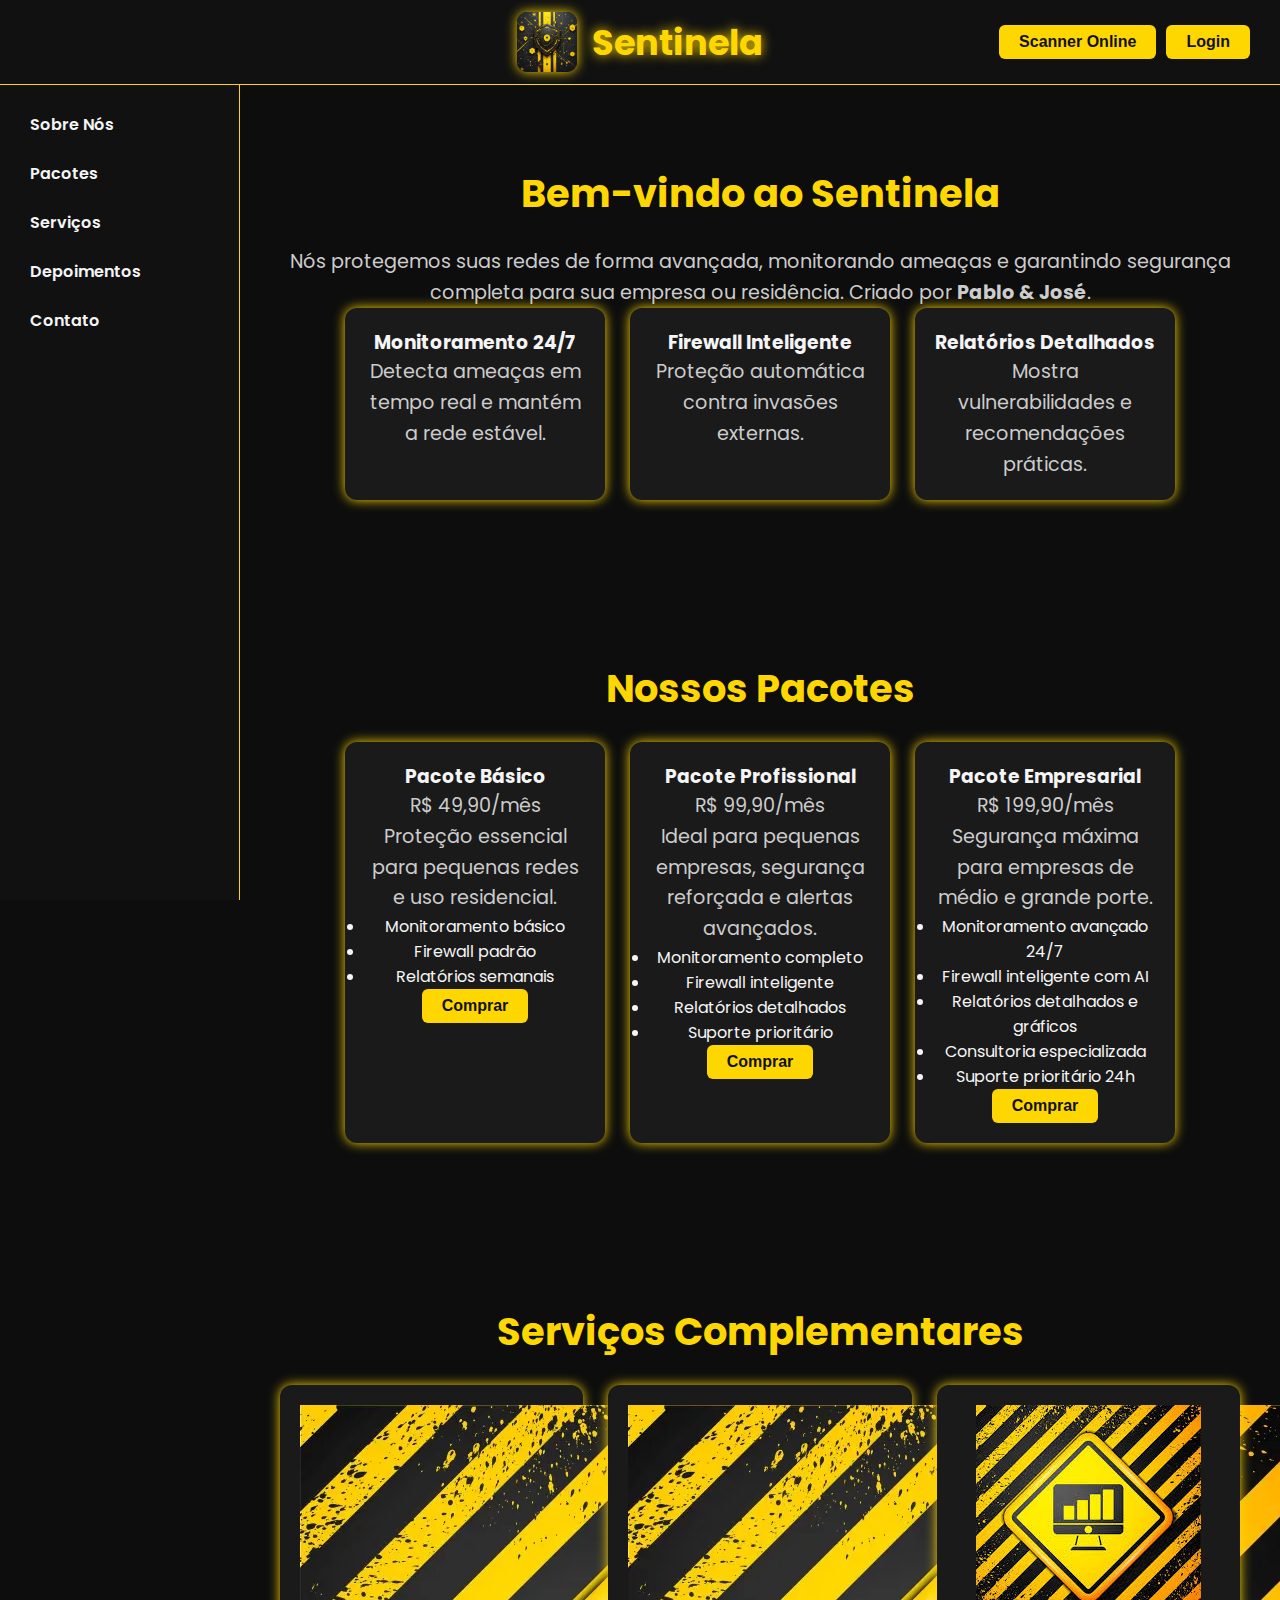
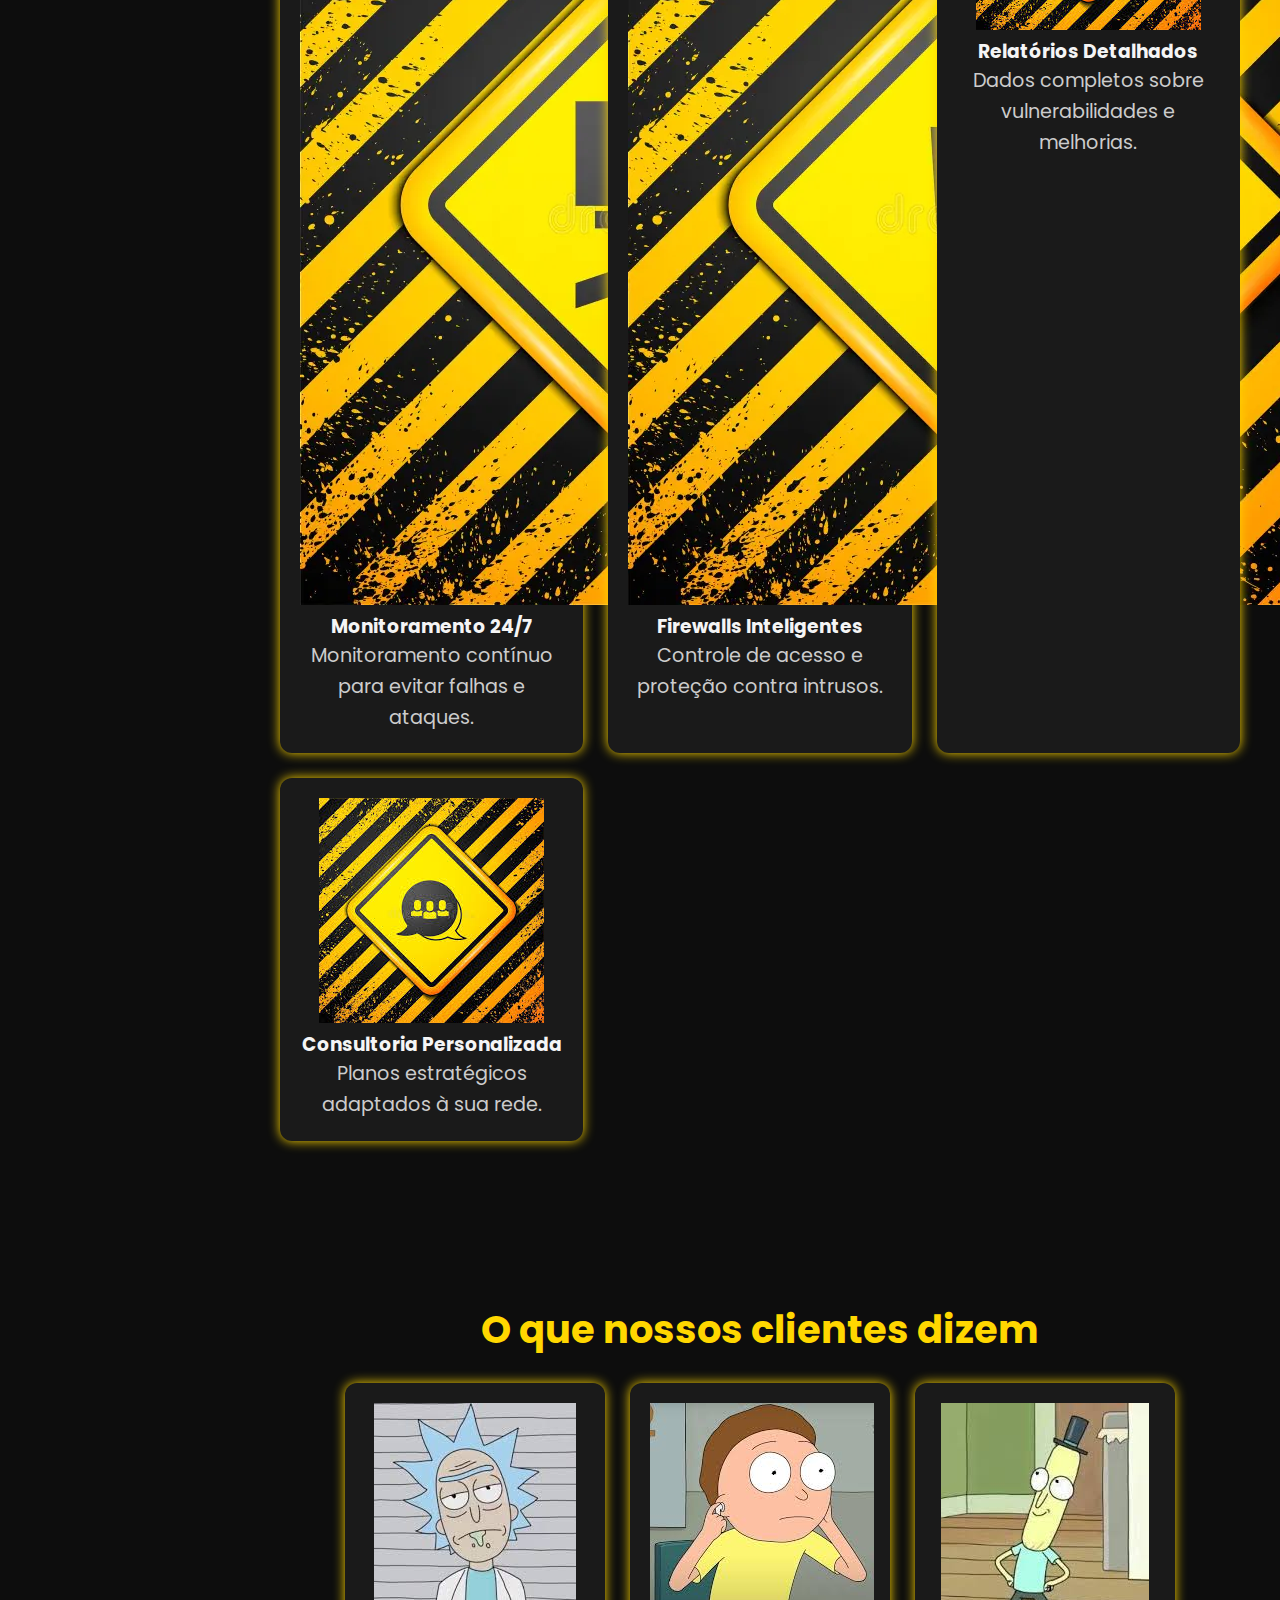
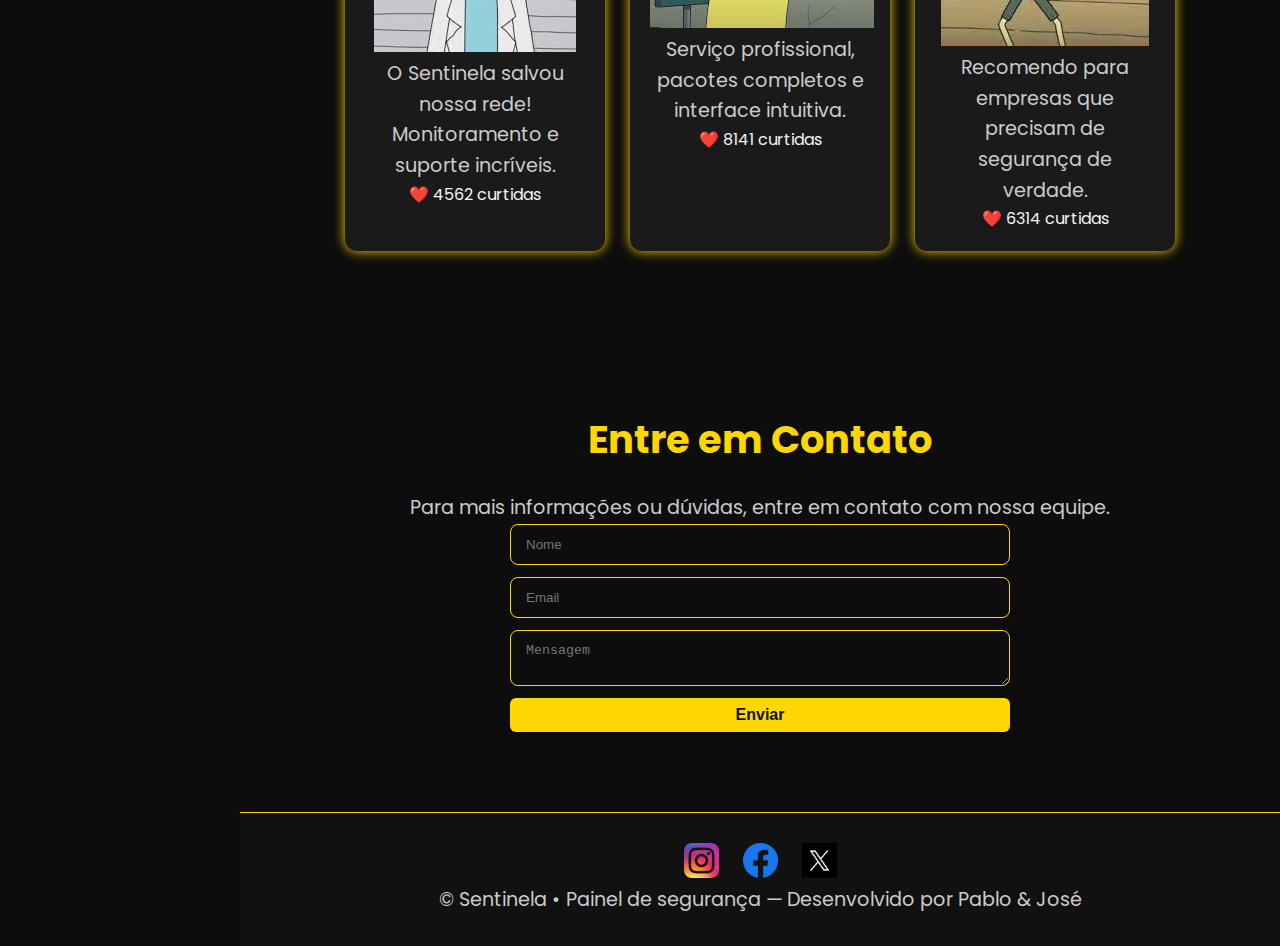
<file: index.html>
<!DOCTYPE html>
<html lang="pt-BR">
<head>
<meta charset="UTF-8">
<meta name="viewport" content="width=device-width, initial-scale=1.0">
<title>Sentinela - Proteção de Redes</title>
<link rel="stylesheet" href="pablofrontend.css">
<link href="https://fonts.googleapis.com/css2?family=Poppins:wght@400;600;700&family=Roboto+Mono&display=swap" rel="stylesheet">
</head>
<body>

<canvas id="background"></canvas>

<header>
  <div class="header-center">
    <img src="sentinelalogo.jpg" alt="Logo Sentinela" class="logo">
    <h1 class="site-title">Sentinela</h1>
  </div>
  <div class="header-buttons">
    <button class="scanner-btn">Scanner Online</button>
    <button class="login-btn">Login</button>
  </div>
</header>

<aside id="sidebar">
  <ul>
    <li><a href="#intro">Sobre Nós</a></li>
    <li><a href="#pacotes">Pacotes</a></li>
    <li><a href="#servicos">Serviços</a></li>
    <li><a href="#depoimentos">Depoimentos</a></li>
    <li><a href="#contato">Contato</a></li>
  </ul>
</aside>

<section id="intro" class="intro-section animate-slide">
  <h2>Bem-vindo ao <span>Sentinela</span></h2>
  <p class="intro-desc">Nós protegemos suas redes de forma avançada, monitorando ameaças e garantindo segurança completa para sua empresa ou residência. Criado por <strong>Pablo & José</strong>.</p>
  <div class="intro-highlights">
    <div class="highlight-card"><h3>Monitoramento 24/7</h3><p>Detecta ameaças em tempo real e mantém a rede estável.</p></div>
    <div class="highlight-card"><h3>Firewall Inteligente</h3><p>Proteção automática contra invasões externas.</p></div>
    <div class="highlight-card"><h3>Relatórios Detalhados</h3><p>Mostra vulnerabilidades e recomendações práticas.</p></div>
  </div>
</section>

<section id="pacotes" class="packages animate-fade">
  <h2>Nossos Pacotes</h2>
  <div class="package-cards">
    <div class="package-card">
      <h3>Pacote Básico</h3>
      <p class="price">R$ 49,90/mês</p>
      <p>Proteção essencial para pequenas redes e uso residencial.</p>
      <ul>
        <li>Monitoramento básico</li>
        <li>Firewall padrão</li>
        <li>Relatórios semanais</li>
      </ul>
      <button class="buy-btn">Comprar</button>
    </div>
    <div class="package-card">
      <h3>Pacote Profissional</h3>
      <p class="price">R$ 99,90/mês</p>
      <p>Ideal para pequenas empresas, segurança reforçada e alertas avançados.</p>
      <ul>
        <li>Monitoramento completo</li>
        <li>Firewall inteligente</li>
        <li>Relatórios detalhados</li>
        <li>Suporte prioritário</li>
      </ul>
      <button class="buy-btn">Comprar</button>
    </div>
    <div class="package-card">
      <h3>Pacote Empresarial</h3>
      <p class="price">R$ 199,90/mês</p>
      <p>Segurança máxima para empresas de médio e grande porte.</p>
      <ul>
        <li>Monitoramento avançado 24/7</li>
        <li>Firewall inteligente com AI</li>
        <li>Relatórios detalhados e gráficos</li>
        <li>Consultoria especializada</li>
        <li>Suporte prioritário 24h</li>
      </ul>
      <button class="buy-btn">Comprar</button>
    </div>
  </div>
</section>

<section id="servicos" class="services animate-slide">
  <h2>Serviços Complementares</h2>
  <div class="cards">
    <div class="card"><img src="monitoramento.png" alt="Monitoramento"><h3>Monitoramento 24/7</h3><p>Monitoramento contínuo para evitar falhas e ataques.</p></div>
    <div class="card"><img src="firewall.png" alt="Firewall"><h3>Firewalls Inteligentes</h3><p>Controle de acesso e proteção contra intrusos.</p></div>
    <div class="card"><img src="relatórios.png"Relatórios"><h3>Relatórios Detalhados</h3><p>Dados completos sobre vulnerabilidades e melhorias.</p></div>
    <div class="card"><img src="consultoria.png" alt="Consultoria"><h3>Consultoria Personalizada</h3><p>Planos estratégicos adaptados à sua rede.</p></div>
  </div>
</section>

<section id="depoimentos" class="depoimentos animate-fade">
  <h2>O que nossos clientes dizem</h2>
  <div class="depo-cards">
    <div class="depo-card">
      <img src="ricksanchez.jfif" alt="Rick Sanchez">
      <p>O Sentinela salvou nossa rede! Monitoramento e suporte incríveis.</p>
      <span>❤️ 4562 curtidas</span>
    </div>
    <div class="depo-card">
      <img src="mortysmith.jfif" alt="Morty Smith">
      <p>Serviço profissional, pacotes completos e interface intuitiva.</p>
      <span>❤️ 8141 curtidas</span>
    </div>
    <div class="depo-card">
      <img src="senhorbundacagada.jfif" alt="Senhor Bunda Cagada">
      <p>Recomendo para empresas que precisam de segurança de verdade.</p>
      <span>❤️ 6314 curtidas</span>
    </div>
  </div>
</section>

<section id="contato" class="contact animate-slide">
  <h2>Entre em Contato</h2>
  <p>Para mais informações ou dúvidas, entre em contato com nossa equipe.</p>
  <form>
    <input type="text" placeholder="Nome" required>
    <input type="email" placeholder="Email" required>
    <textarea placeholder="Mensagem" required></textarea>
    <button type="submit">Enviar</button>
  </form>
</section>

<footer>
  <div class="footer-socials">
    <a href="#"><img src="logoinstagram.png" alt="Instagram"></a>
    <a href="#"><img src="logofacebook.png" alt="Facebook"></a>
    <a href="#"><img src="logotwitter.png" alt="Twitter"></a>
  </div>
  <p>&copy; Sentinela • Painel de segurança — Desenvolvido por Pablo & José</p>
</footer>

<script src="pablofrontend.js" defer></script>
</body>
</html>
</file>
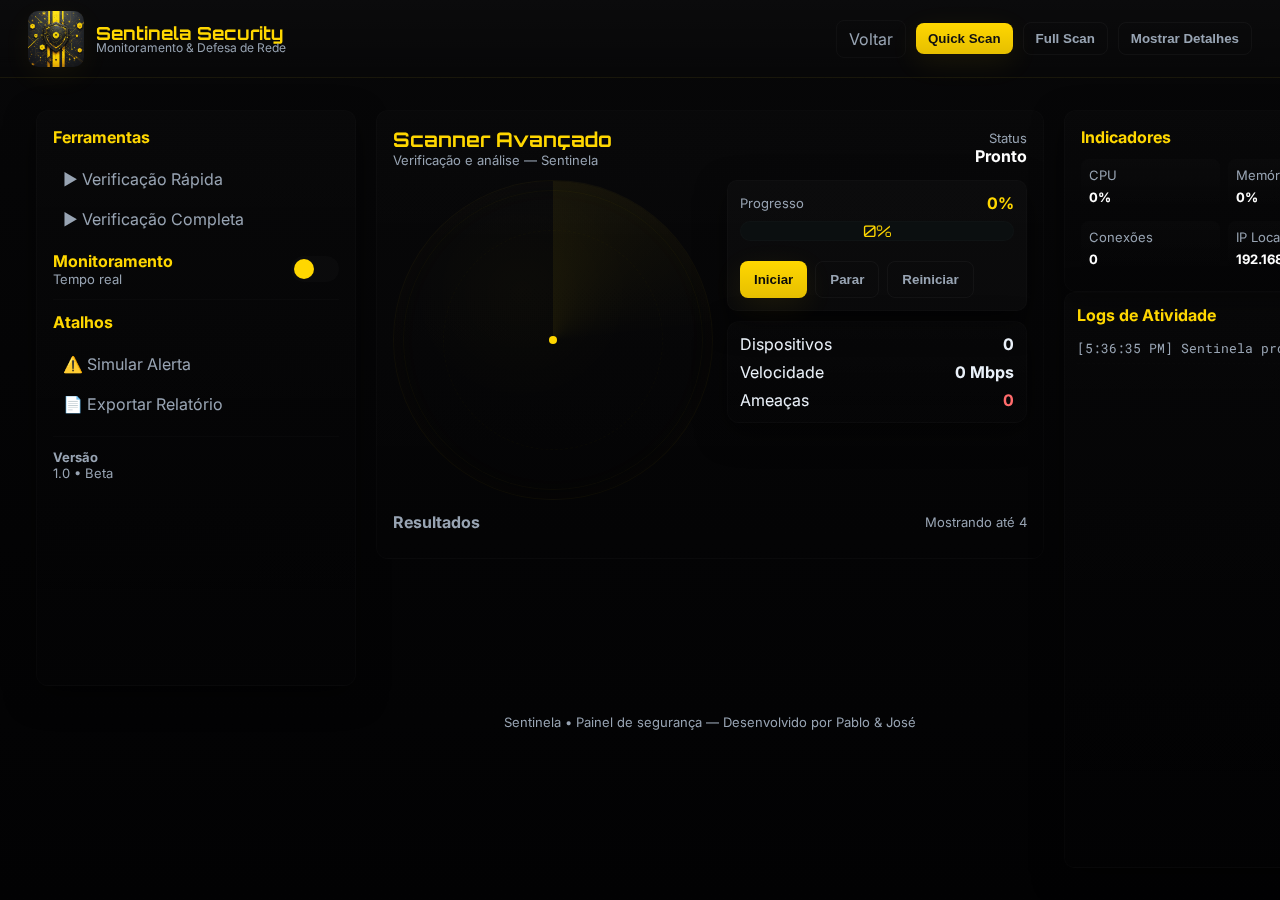
<file: scanner.html>
<!doctype html>
<html lang="pt-BR">
<head>
<meta charset="utf-8" />
<meta name="viewport" content="width=device-width,initial-scale=1" />
<title>Sentinela • Scanner Avançado</title>
<link href="https://fonts.googleapis.com/css2?family=Inter:wght@300;400;600;700&family=Orbitron:wght@500;700&family=Roboto+Mono:wght@400;700&display=swap" rel="stylesheet">
<style>
:root{
  --bg:#06080a;
  --panel:#0f1417;
  --muted:#98a4b3;
  --gold:#FFD700;
  --gold-2:#e6bf00;
  --glass: rgba(255,255,255,0.02);
  --glass-2: rgba(255,255,255,0.03);
}
*{box-sizing:border-box;margin:0;padding:0}
html,body{height:100%;background:linear-gradient(180deg,#070708 0%, #020203 100%);font-family:Inter,system-ui,Segoe UI,Roboto,"Helvetica Neue",Arial;color:#eaf1f9;}
body{overflow:hidden}

/* Header */
header{
  position:fixed;left:0;right:0;top:0;height:78px;display:flex;align-items:center;justify-content:space-between;padding:12px 28px;
  background:linear-gradient(180deg, rgba(255,255,255,0.02), rgba(255,255,255,0.005));
  border-bottom:1px solid rgba(255,215,0,0.06);z-index:1600;backdrop-filter: blur(6px);
}
.brand{display:flex;align-items:center;gap:12px}
.brand img{width:56px;height:56px;border-radius:10px;object-fit:cover;box-shadow:0 8px 30px rgba(255,215,0,0.05)}
.brand .title{font-family:Orbitron,monospace;font-weight:700;color:var(--gold);font-size:18px}
.brand .sub{font-size:12px;color:var(--muted);margin-top:-4px}

.header-actions{display:flex;align-items:center;gap:10px}
.header-actions button{background:transparent;border:1px solid rgba(255,255,255,0.04);color:var(--muted);padding:8px 12px;border-radius:8px;cursor:pointer;font-weight:600}
.header-actions a{color:var(--muted);text-decoration:none;padding:8px 12px;border-radius:8px;border:1px solid rgba(255,255,255,0.03)}
.header-actions .primary{background:linear-gradient(180deg,var(--gold),var(--gold-2));color:#111;border:none;box-shadow:0 8px 30px rgba(255,215,0,0.08)}

.app {
  position:relative; padding:110px 36px 36px 36px;
  display:grid; grid-template-columns: 320px 1fr 320px; gap:20px;
  height:calc(100vh - 146px); z-index:1500;
}

.panel{
  background:linear-gradient(180deg, rgba(255,255,255,0.01), rgba(255,255,255,0.0));
  border-radius:12px;padding:16px;border:1px solid rgba(255,255,255,0.02);box-shadow:0 10px 30px rgba(0,0,0,0.55);
}
.panel h4{color:var(--gold);margin-bottom:12px;font-weight:700}
.tool{display:flex;align-items:center;gap:12px;padding:10px;border-radius:8px;color:var(--muted);cursor:pointer}
.tool:hover{background:var(--glass);color:#fff}

.center{display:flex;flex-direction:column;gap:14px}
.scanner-card{background:linear-gradient(180deg, rgba(255,255,255,0.01), rgba(255,255,255,0.005));border-radius:12px;padding:16px;border:1px solid rgba(255,255,255,0.02)}
.scanner-head{display:flex;justify-content:space-between;align-items:center}
.scanner-head h2{font-family:Orbitron,monospace;color:var(--gold);font-size:20px}
.scanner-sub{color:var(--muted);font-size:13px}

.hud{display:flex;gap:14px;align-items:flex-start}
.radar{width:320px;height:320px;border-radius:50%;position:relative;background:
  radial-gradient(circle at 40% 35%, rgba(255,215,0,0.02), transparent 40%),
  linear-gradient(180deg, rgba(255,255,255,0.01), transparent);
  border:1px solid rgba(255,215,0,0.04);box-shadow:inset 0 0 40px rgba(255,215,0,0.02);
  display:flex;align-items:center;justify-content:center;overflow:hidden
}
.radar .sweep{position:absolute;left:-50%;top:-50%;width:200%;height:200%;background:conic-gradient(rgba(255,215,0,0.06), rgba(255,215,0,0) 24%);transform-origin:center;animation:spin 4.8s linear infinite}
@keyframes spin{from{transform:rotate(0)}to{transform:rotate(360deg)}}
.radar .ring{position:absolute;border-radius:50%}
.radar .ring.r1{width:300px;height:300px;border:1px solid rgba(255,215,0,0.03)}
.radar .ring.r2{width:220px;height:220px;border:1px dashed rgba(255,215,0,0.02)}
.radar .center-dot{width:8px;height:8px;background:var(--gold);border-radius:50%}

.blip{position:absolute;width:10px;height:10px;background:var(--gold);border-radius:50%;box-shadow:0 0 12px rgba(255,215,0,0.65);transform:translate(-50%,-50%);opacity:0;transition:opacity .28s}

.side{display:flex;flex-direction:column;gap:10px;min-width:300px}
.progress-block{background:var(--glass);padding:12px;border-radius:10px}
.progress-line{height:20px;background:#0b0f10;border-radius:10px;position:relative;overflow:hidden;border:1px solid rgba(255,255,255,0.02)}
.progress-fill{height:100%;width:0;background:linear-gradient(90deg,var(--gold),#e5b800);transition:width .25s}
.progress-center{position:absolute;left:50%;top:50%;transform:translate(-50%,-50%);font-family:Orbitron;color:var(--gold)}

.controls{display:flex;gap:8px;margin-top:10px;flex-wrap:wrap}
.btn{padding:10px 14px;border-radius:8px;border:1px solid rgba(255,255,255,0.04);background:transparent;color:var(--muted);cursor:pointer;font-weight:700}
.btn.primary{background:linear-gradient(180deg,var(--gold),var(--gold-2));color:#0b0b0b;border:none;box-shadow:0 8px 30px rgba(255,215,0,0.08)}

.indicators{display:grid;grid-template-columns:1fr 1fr;gap:8px;margin-top:10px}
.ind{background:linear-gradient(180deg, rgba(255,255,255,0.01), transparent);padding:8px;border-radius:8px;font-size:13px;color:var(--muted)}
.ind .val{font-weight:700;color:#fff;margin-top:6px}

.results{margin-top:12px}
.results ul{list-style:none;padding:0;margin:0;display:flex;flex-direction:column;gap:8px}
.result-item{display:flex;justify-content:space-between;align-items:center;padding:8px;border-radius:8px;background:#0d1112;border:1px solid rgba(255,255,255,0.02);font-weight:700}
.result-item.safe{border-left:4px solid #4cd137;color:#cffecc}
.result-item.warning{border-left:4px solid #ffb020;color:#fff6df}
.result-item.detected{border-left:4px solid #ff6b6b;color:#ffd6d6}

.logs{background:linear-gradient(180deg, rgba(255,255,255,0.01), transparent);padding:12px;border-radius:10px;height:100%;overflow:auto;border:1px solid rgba(255,255,255,0.02)}
.log-line{font-family:Roboto Mono;font-size:13px;color:var(--muted);padding:6px 0;border-bottom:1px dashed rgba(255,255,255,0.01)}

.footer{grid-column:1/-1;text-align:center;color:var(--muted);padding-top:8px;font-size:13px}

/* small screen layout */
@media (max-width:1060px){
  body{overflow:auto}
  .app{grid-template-columns:1fr;padding:120px 12px 36px 12px;height:auto;overflow:visible}
  .radar{width:260px;height:260px;margin:0 auto}
  .side{min-width:unset}
  header{padding:12px 16px}
  .header-actions{gap:6px}
  .brand .title{font-size:16px}
  .panel{padding:12px}
  .controls{justify-content:center}
}

/* extra small */
@media (max-width:420px){
  .radar{width:220px;height:220px}
  .scanner-head h2{font-size:18px}
  .progress-center{font-size:12px}
  .header-actions a, .header-actions button{padding:6px 8px;font-size:13px}
  .brand img{width:44px;height:44px}
}
</style>
</head>
<body>
<canvas id="bg" style="position:fixed;inset:0;z-index:0;"></canvas>

<header>
  <div class="brand">
    <img src="sentinelalogo.jpg" alt="logo" onerror="this.style.display='none'">
    <div>
      <div class="title">Sentinela Security</div>
      <div class="sub">Monitoramento & Defesa de Rede</div>
    </div>
  </div>
  <div class="header-actions">
    <a href="index.html">Voltar</a>
    <button id="btnQuick" class="primary">Quick Scan</button>
    <button id="btnFull">Full Scan</button>
    <button id="btnToggleDetail">Mostrar Detalhes</button>
  </div>
</header>

<div class="app" role="application">
  <div class="panel">
    <h4>Ferramentas</h4>
    <div class="tool" id="toolQuick">▶ Verificação Rápida</div>
    <div class="tool" id="toolFull">▶ Verificação Completa</div>

    <div style="height:12px"></div>
    <div style="display:flex;justify-content:space-between;align-items:center">
      <div>
        <div style="font-weight:700;color:var(--gold)">Monitoramento</div>
        <div style="color:var(--muted);font-size:13px">Tempo real</div>
      </div>
      <div class="switch" id="liveSwitch" title="Ativar monitoramento" style="width:48px;height:26px;border-radius:16px;background:rgba(255,255,255,0.02);display:flex;align-items:center;padding:3px;">
        <div class="knob" id="liveKnob" style="width:20px;height:20px;border-radius:50%;background:var(--gold);transform:translateX(0);transition:transform .18s"></div>
      </div>
    </div>

    <hr style="margin:12px 0;border:none;border-top:1px solid rgba(255,255,255,0.02)">

    <h4>Atalhos</h4>
    <div class="tool" id="toolAlert">⚠️ Simular Alerta</div>
    <div class="tool" id="toolExport">📄 Exportar Relatório</div>

    <hr style="margin:12px 0;border:none;border-top:1px solid rgba(255,255,255,0.02)">

    <div style="font-size:13px;color:var(--muted)"><strong>Versão</strong><br>1.0 • Beta</div>
  </div>

  <div class="center">
    <div class="scanner-card">
      <div class="scanner-head">
        <div>
          <h2>Scanner Avançado</h2>
          <div class="scanner-sub">Verificação e análise — Sentinela</div>
        </div>
        <div style="text-align:right">
          <div style="font-size:13px;color:var(--muted)">Status</div>
          <div id="statusLabel" style="font-weight:700;color:#fff">Pronto</div>
        </div>
      </div>

      <div class="hud" style="margin-top:12px">
        <div class="radar" id="radar">
          <div class="sweep"></div>
          <div class="ring r1"></div>
          <div class="ring r2"></div>
          <div class="center-dot"></div>
        </div>

        <div class="side">
          <div class="progress-block panel" style="padding:12px">
            <div style="display:flex;justify-content:space-between;align-items:center">
              <div style="font-size:13px;color:var(--muted)">Progresso</div>
              <div id="percentLabel" style="font-weight:700;color:var(--gold)">0%</div>
            </div>
            <div style="height:8px"></div>
            <div class="progress-line">
              <div class="progress-fill" id="progressFill"></div>
              <div class="progress-center" id="progressCenter">0%</div>
            </div>
            <div style="height:10px"></div>
            <div class="controls">
              <button class="btn primary" id="startBtn">Iniciar</button>
              <button class="btn" id="stopBtn">Parar</button>
              <button class="btn" id="resetBtn">Reiniciar</button>
            </div>
          </div>

          <div class="panel" style="padding:12px">
            <div style="display:flex;justify-content:space-between">
              <div class="small-muted">Dispositivos</div><div id="deviceCount" style="font-weight:700">0</div>
            </div>
            <div style="display:flex;justify-content:space-between;margin-top:8px">
              <div class="small-muted">Velocidade</div><div id="netSpeed" style="font-weight:700">0 Mbps</div>
            </div>
            <div style="display:flex;justify-content:space-between;margin-top:8px">
              <div class="small-muted">Ameaças</div><div id="threatCount" style="font-weight:700;color:#ff6b6b">0</div>
            </div>
          </div>
        </div>
      </div>

      <div class="results" style="margin-top:12px">
        <div style="display:flex;justify-content:space-between;align-items:center">
          <div style="font-weight:700;color:var(--muted)">Resultados</div>
          <div style="font-size:13px;color:var(--muted)">Mostrando até 4</div>
        </div>
        <ul id="resultList" style="margin-top:10px"></ul>
      </div>
    </div>
  </div>

  <div>
    <div class="panel">
      <h4>Indicadores</h4>
      <div class="indicators" style="margin-top:8px">
        <div class="ind"><div class="label">CPU</div><div class="val" id="cpuVal">0%</div></div>
        <div class="ind"><div class="label">Memória</div><div class="val" id="ramVal">0%</div></div>
        <div class="ind"><div class="label">Conexões</div><div class="val" id="connVal">0</div></div>
        <div class="ind"><div class="label">IP Local</div><div class="val" id="ipVal">192.168.0.1</div></div>
      </div>
    </div>

    <div class="panel logs" id="logPanel">
      <h4 style="margin-bottom:8px;color:var(--gold)">Logs de Atividade</h4>
      <div id="logsContainer" style="height:340px;overflow:auto"></div>
    </div>
  </div>

  <div class="footer">Sentinela • Painel de segurança — Desenvolvido por Pablo & José</div>
</div>

<script>
(function(){
  // utils
  const rand = (min,max)=>Math.floor(Math.random()*(max-min+1))+min;
  const $ = id => document.getElementById(id);

  // DOM refs
  const radar = $('radar'), startBtn = $('startBtn'), stopBtn = $('stopBtn'), resetBtn = $('resetBtn');
  const progressFill = $('progressFill'), progressCenter = $('progressCenter'), percentLabel = $('percentLabel');
  const deviceCount = $('deviceCount'), netSpeed = $('netSpeed'), threatCount = $('threatCount');
  const resultList = $('resultList'), logsContainer = $('logsContainer');
  const cpuVal = $('cpuVal'), ramVal = $('ramVal'), connVal = $('connVal'), ipVal = $('ipVal');
  const btnQuick = $('btnQuick'), btnFull = $('btnFull'), btnToggleDetail = $('btnToggleDetail');
  const toolQuick = $('toolQuick'), toolFull = $('toolFull'), toolAlert = $('toolAlert'), toolExport = $('toolExport');
  const liveSwitch = $('liveSwitch') || null, liveKnob = $('liveKnob') || null;

  let scanning = false, progress = 0, scanTimer = null, currentMode = 'manual', liveMode = false;

  const virusBank = [
    {nome:'Trojan.Win32',nivel:'detected'},
    {nome:'Adware.Generic',nivel:'warning'},
    {nome:'Spyware.Keylogger',nivel:'detected'},
    {nome:'Worm.Autorun',nivel:'warning'},
    {nome:'Rootkit.Hidden',nivel:'detected'},
    {nome:'Backdoor.Dark',nivel:'detected'},
    {nome:'Malware.Ransom',nivel:'detected'},
    {nome:'Phishing.Attempt',nivel:'warning'},
    {nome:'Hijacker.Browser',nivel:'warning'},
    {nome:'Botnet.Agent',nivel:'detected'},
    {nome:'Safe.Update',nivel:'safe'},
    {nome:'Cleaner.Temp',nivel:'safe'}
  ];

  function pushLog(msg){
    const t = new Date().toLocaleTimeString();
    const div = document.createElement('div');
    div.className = 'log-line';
    div.textContent = `[${t}] ${msg}`;
    logsContainer.prepend(div);
    if(logsContainer.childElementCount > 400) logsContainer.removeChild(logsContainer.lastChild);
  }

  function spawnBlip(){
    const node = document.createElement('div');
    node.className = 'blip';
    const size = rand(6,14);
    // place inside radar circle area
    const radius = Math.min(radar.clientWidth, radar.clientHeight) / 2 - 10;
    const angle = Math.random() * Math.PI * 2;
    const r = Math.random() * radius * 0.9;
    const cx = radar.clientWidth/2 + Math.cos(angle)*r;
    const cy = radar.clientHeight/2 + Math.sin(angle)*r;
    node.style.left = cx + 'px'; node.style.top = cy + 'px';
    node.style.width = size + 'px'; node.style.height = size + 'px';
    radar.appendChild(node);
    // fade in/out
    requestAnimationFrame(()=> node.style.opacity = 1);
    setTimeout(()=> {
      node.style.transition='opacity 1.2s';
      node.style.opacity = 0;
      setTimeout(()=> node.remove(),1200);
    }, 2200 + rand(0,1400));
  }

  function pickViruses(){
    const copy = [...virusBank]; const out = [];
    for(let i=0;i<4;i++){ const idx = rand(0, copy.length-1); out.push(copy.splice(idx,1)[0]); }
    return out;
  }

  function showResults(){
    resultList.innerHTML = '';
    const chosen = pickViruses(); let detected = 0;
    chosen.forEach(v=>{
      const li = document.createElement('li');
      li.className = 'result-item ' + (v.nivel === 'safe' ? 'safe' : (v.nivel === 'warning' ? 'warning' : 'detected'));
      li.innerHTML = `<div>${v.nome}</div><div style="opacity:.9">${v.nivel.toUpperCase()}</div>`;
      resultList.appendChild(li);
      if(v.nivel === 'detected') detected++;
    });
    threatCount.textContent = detected;
    pushLog('Resultados: ' + chosen.map(s=>`${s.nome}(${s.nivel})`).join(', '));
  }

  function updateIndicators(){
    cpuVal.textContent = rand(5,70) + '%';
    ramVal.textContent = rand(18,88) + '%';
    connVal.textContent = rand(1,120);
    ipVal.textContent = `192.168.${rand(0,10)}.${rand(2,254)}`;
  }
  setInterval(updateIndicators, 2500);

  function setProgress(p){
    progressFill.style.width = p + '%';
    progressCenter.textContent = p + '%';
    percentLabel.textContent = p + '%';
  }

  function startScan(mode='quick'){
    if(scanning) return;
    scanning = true; currentMode = mode; progress = 0;
    resultList.innerHTML = ''; threatCount.textContent = 0;
    deviceCount.textContent = rand(6,28);
    netSpeed.textContent = (100 + rand(0,420)) + ' Mbps';
    pushLog(`Iniciando varredura (${mode === 'quick' ? 'Rápida' : 'Completa'})`);
    $('statusLabel').textContent = 'Executando';

    // initial blips
    for(let i=0;i<6;i++) setTimeout(spawnBlip, i*160);

    const stepMin = mode === 'quick' ? 6 : 3;
    const stepMax = mode === 'quick' ? 12 : 7;
    const tick = mode === 'quick' ? 160 : 220;

    scanTimer = setInterval(()=>{
      progress += rand(stepMin, stepMax);
      if(progress > 100) progress = 100;
      setProgress(progress);

      if(rand(0,100) > 70) spawnBlip();
      if(rand(0,100) > 82) pushLog('Analisando pacote #' + rand(1000,9999));

      if(progress >= 25 && resultList.childElementCount === 0){
        const half = pickViruses().slice(0,2);
        half.forEach(v=>{
          const li = document.createElement('li');
          li.className = 'result-item ' + (v.nivel === 'safe' ? 'safe' : (v.nivel === 'warning' ? 'warning' : 'detected'));
          li.innerHTML = `<div>${v.nome}</div><div style="opacity:.9">${v.nivel.toUpperCase()}</div>`;
          resultList.appendChild(li);
        });
      }

      if(progress >= 100){
        clearInterval(scanTimer);
        scanning = false;
        $('statusLabel').textContent = 'Concluído';
        pushLog('Varredura concluída');
        setTimeout(()=> showResults(), 220);
      }
    }, tick);
  }

  function stopScan(){
    if(!scanning) return;
    clearInterval(scanTimer);
    scanning = false;
    $('statusLabel').textContent = 'Interrompido';
    pushLog('Verificação interrompida');
  }

  function resetScan(){
    clearInterval(scanTimer);
    scanning = false;
    progress = 0;
    setProgress(0);
    resultList.innerHTML = '';
    pushLog('Estado reiniciado');
    $('statusLabel').textContent = 'Pronto';
    threatCount.textContent = 0;
    deviceCount.textContent = 0;
    netSpeed.textContent = '0 Mbps';
  }

  // Toggle live monitoring knob
  if(liveKnob){
    liveKnob.parentElement.addEventListener('click', ()=>{
      liveMode = !liveMode;
      liveKnob.style.transform = liveMode ? 'translateX(22px)' : 'translateX(0)';
      pushLog(liveMode ? 'Monitoramento em tempo real ativado' : 'Monitoramento em tempo real desativado');
    });
  }

  // Wire controls
  startBtn.addEventListener('click', ()=> startScan('quick'));
  stopBtn.addEventListener('click', stopScan);
  resetBtn.addEventListener('click', resetScan);
  btnQuick.addEventListener('click', ()=> startScan('quick'));
  btnFull.addEventListener('click', ()=> startScan('full'));
  toolQuick.addEventListener('click', ()=> startScan('quick'));
  toolFull.addEventListener('click', ()=> startScan('full'));

  toolAlert.addEventListener('click', ()=>{
    pushLog('⚠️ ALERTA SIMULADO: tráfego anômalo detectado!');
    spawnBlip();
    const li = document.createElement('li');
    li.className = 'result-item warning';
    li.innerHTML = `<div>Simulated.Alert</div><div>ALERTA</div>`;
    resultList.prepend(li);
    setTimeout(()=> li.remove(), 5000);
  });

  toolExport.addEventListener('click', ()=>{
    pushLog('Exportando relatório...');
    const report = `Relatório Sentinela\nData: ${new Date().toLocaleString()}\nStatus: ${$('statusLabel').textContent}\nAmeaças: ${threatCount.textContent}\n`;
    const blob = new Blob([report], {type:'text/plain'});
    const url = URL.createObjectURL(blob);
    const a = document.createElement('a');
    a.href = url; a.download = 'sentinela_report.txt';
    a.click();
    URL.revokeObjectURL(url);
  });

  btnToggleDetail.addEventListener('click', ()=>{
    const btn = btnToggleDetail;
    const isShown = btn.dataset.shown === '1';
    if(isShown){
      btn.textContent = 'Mostrar Detalhes';
      btn.dataset.shown = '0';
      $('statusLabel').textContent = scanning ? 'Executando' : 'Pronto';
    } else {
      btn.textContent = 'Ocultar Detalhes';
      btn.dataset.shown = '1';
      pushLog('Modo Detalhado ativado');
      $('statusLabel').textContent = 'Modo Detalhado';
      setTimeout(()=> { if(!scanning) $('statusLabel').textContent = 'Pronto'; }, 3500);
    }
  });

  window.addEventListener('resize', ()=>{ /* no-op, but ensures clientWidth updated when spawning */ });
  setTimeout(()=> {
    pushLog('Sentinela pronto');
    $('statusLabel').textContent = 'Pronto';
  }, 220);

})();
</script>
</body>
</html>
</file>
<file: pablofrontend.css>
* {
  margin: 0;
  padding: 0;
  box-sizing: border-box;
}

html, body {
  font-family: 'Poppins', sans-serif;
  color: #f5f5f5;
  overflow-x: hidden;
  background: #0d0d0d;
  min-height: 100vh;
}

#background {
  position: fixed;
  top: 0;
  left: 0;
  width: 100%;
  height: 100%;
  z-index: -1;
  background: #0d0d0d;
  pointer-events: none;
}

header {
  display: flex;
  justify-content: center;
  align-items: center;
  padding: 12px 30px;
  background: #111;
  position: sticky;
  top: 0;
  z-index: 10;
  border-bottom: 1px solid #FFD700;
}

.header-center {
  display: flex;
  align-items: center;
  gap: 15px;
}

.logo {
  height: 60px;
  width: 60px;
  border-radius: 10px;
  box-shadow: 0 0 12px #FFD700;
  transition: 0.3s;
}

.logo:hover {
  transform: scale(1.05);
}

.site-title {
  font-size: 2.2rem;
  font-weight: 700;
  color: #FFD700;
  text-shadow: 0 0 12px #FFD700;
}

.header-buttons {
  position: absolute;
  right: 30px;
  display: flex;
  gap: 10px;
}

button {
  background: #FFD700;
  border: none;
  padding: 8px 20px;
  border-radius: 6px;
  font-weight: 700;
  font-size: 1rem;
  color: #111;
  cursor: pointer;
  transition: 0.3s;
}

button:hover {
  background: #e6c200;
  box-shadow: 0 0 10px #FFD700;
}

#sidebar {
  position: fixed;
  top: 0;
  left: 0;
  width: 240px;
  height: 100vh;
  background: #111;
  padding-top: 100px;
  border-right: 1px solid #FFD700;
  overflow-y: auto;
  z-index: 5;
  transition: 0.3s;
}

#sidebar ul {
  list-style: none;
  padding: 0 10px;
}

#sidebar li a {
  display: block;
  color: #f5f5f5;
  padding: 12px 20px;
  text-decoration: none;
  font-weight: 600;
  border-radius: 8px;
  transition: 0.3s;
}

#sidebar li a:hover {
  background: #FFD700;
  color: #111;
}

section, footer {
  margin-left: 240px;
  padding: 80px 40px;
  text-align: center;
}

h2 {
  font-size: 2.4rem;
  color: #FFD700;
  margin-bottom: 25px;
}

p {
  font-size: 1.2rem;
  color: #ccc;
  line-height: 1.6;
}

.intro-highlights, .package-cards, .depo-cards {
  display: flex;
  justify-content: center;
  gap: 25px;
  flex-wrap: wrap;
}

.highlight-card, .package-card, .depo-card {
  background: #1a1a1a;
  border-radius: 12px;
  padding: 20px;
  width: 260px;
  box-shadow: 0 0 12px #FFD700;
  transition: 0.3s;
}

.highlight-card:hover, .package-card:hover, .depo-card:hover {
  transform: translateY(-8px);
  box-shadow: 0 0 20px #FFD700;
}

.services .cards {
  display: grid;
  grid-template-columns: repeat(auto-fit, minmax(280px, 1fr));
  gap: 25px;
}

.card {
  background: #1a1a1a;
  border-radius: 12px;
  padding: 20px;
  box-shadow: 0 0 12px #FFD700;
  transition: 0.3s;
}

.card:hover {
  transform: scale(1.05);
  box-shadow: 0 0 20px #FFD700;
}

.contact form {
  display: flex;
  flex-direction: column;
  gap: 12px;
  max-width: 500px;
  margin: 0 auto;
}

input, textarea {
  width: 100%;
  padding: 12px 15px;
  border: 1px solid #FFD700;
  border-radius: 8px;
  background: #0d0d0d;
  color: #f5f5f5;
}

footer {
  background: #111;
  border-top: 1px solid #FFD700;
  text-align: center;
  padding: 30px 20px;
}

.footer-socials img {
  width: 35px;
  margin: 0 10px;
  transition: 0.3s;
}

.footer-socials img:hover {
  transform: scale(1.2);
}

img.monitoramento, img.firewall {
  width: 100%;
  max-width: 500px;
  height: auto;
  display: block;
  margin: 0 auto;
}

@media (max-width: 900px) {
  #sidebar {
    width: 180px;
  }
  section, footer {
    margin-left: 180px;
  }
}

@media (max-width: 700px) {
  #sidebar {
    display: none;
  }
  section, footer {
    margin-left: 0;
    padding: 60px 20px;
  }
  header {
    justify-content: space-between;
  }
  .site-title {
    font-size: 1.8rem;
  }
  .header-buttons {
    position: static;
    gap: 6px;
  }
  .intro-highlights, .package-cards, .depo-cards {
    flex-direction: column;
    align-items: center;
  }
  .highlight-card, .package-card, .depo-card {
    width: 90%;
    max-width: 320px;
  }
  .services .cards {
    grid-template-columns: 1fr;
  }
  img.monitoramento, img.firewall {
    max-width: 90%;
  }
}
</file>
